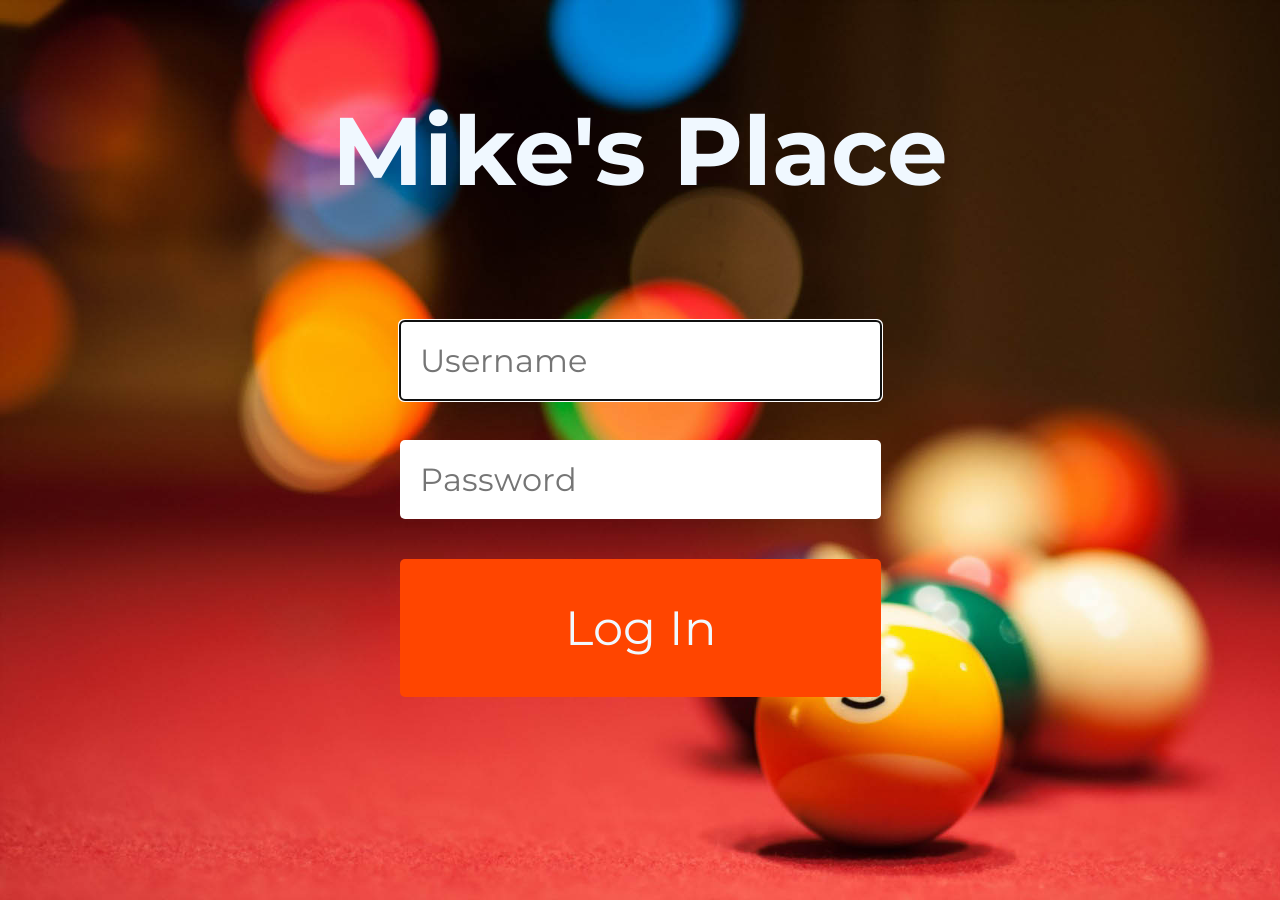
<file: index.html>
<!DOCTYPE html>
<html>

<head>
  <meta charset="utf-8">
  <title>Mike's Place</title>
  <link href="https://fonts.googleapis.com/css?family=Montserrat" rel="stylesheet">
  <meta name="viewport" content="width=device-width, initial-scale=1">
  <link rel="stylesheet" href="assets/main.css">
  <link rel="stylesheet" href="assets/mq-500plus.css" media="(min-width: 500px)">
  <link rel="stylesheet" href="assets/mq-800plus.css" media="(min-width: 800px)">
</head>

<body>
  <section class="above-fold-container">
    <h1 class="above-fold-item">Mike's Place</h1>
    <div class="above-fold-item">
      <form action="/" method="post" class="login-form">
        <input class="text-input" type="text" autofocus="true" title="Enter Username" placeholder="Username" name="username">
        <input class="text-input" type="text" title="Enter Password" placeholder="Password" name="password">
        <input class="login-button" type="submit" name="login" value="Log In">
      </form>
    </div>

  </section>
</body>

</html>
</file>
<file: assets/main.css>
* {
  padding: 0;
  border: 0;
  margin: 0;
  box-sizing: border-box;
  font-family: "Montserrat", sans-serif;
}

.above-fold-container {
  display: flex;
  flex-flow: row wrap;
  height: 100vh;
  background-image: url("pool-table.jpg");
  background-size: cover;
  background-color: orangered;
  background-repeat: no-repeat;
}

.above-fold-item {
  display: flex;
  justify-content: center;
  width: 100%;
}

h1.above-fold-item {
  align-items: center;
  font-size: 2.5rem;
  color: aliceblue;
}

div.above-fold-item {
  align-items: flex-start;
}

input {
  margin: 20px 0;
  border-radius: 5px;
}

.login-form {
  display: flex;
  flex-direction: column;
}

.text-input {
  color: #000000;
  padding: 20px;
  font-size: 1rem;
}

.login-button {
  background-color: orangered;
  font-size: 2rem;
  padding: 40px 40px;
  color: aliceblue;
}
</file>
<file: assets/mq-500plus.css>
h1.above-fold-item {
  font-size: 4rem;
}

.text-input {
  font-size: 1.5rem;
}

.login-button {
  font-size: 2.5rem;
  padding: 40px 40px;
}
</file>
<file: assets/mq-800plus.css>
h1.above-fold-item {
  font-size: 6rem;
}

.text-input {
  font-size: 2rem;
}

.login-button {
  font-size: 3rem;
  padding: 40px 40px;
}
</file>
